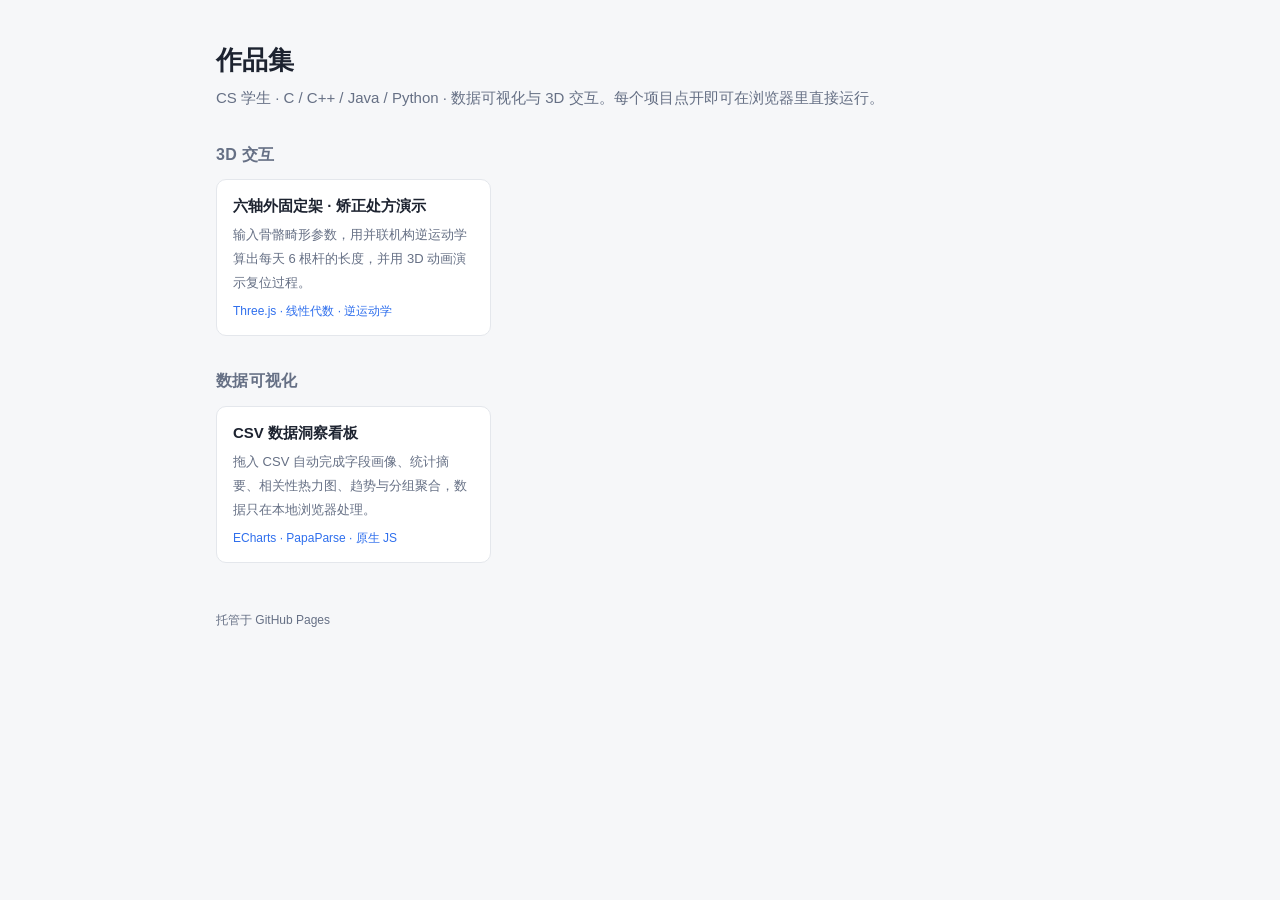
<file: index.html>
<!doctype html>
<html lang="zh-CN">
<head>
<meta charset="utf-8">
<meta name="viewport" content="width=device-width, initial-scale=1">
<title>作品集</title>
<style>
  :root { --bg:#f6f7f9; --card:#fff; --text:#1d2330; --muted:#667085; --line:#e4e7ec; --accent:#2f6fed; }
  @media (prefers-color-scheme: dark) {
    :root { --bg:#14161b; --card:#1d2027; --text:#e6e8ec; --muted:#9aa3b2; --line:#2c303a; --accent:#6b9bff; }
  }
  * { box-sizing:border-box; }
  body { margin:0; background:var(--bg); color:var(--text); font:15px/1.6 -apple-system,"Segoe UI","PingFang SC","Microsoft YaHei",sans-serif; }
  main { max-width:880px; margin:0 auto; padding:40px 16px 64px; }
  h1 { font-size:26px; margin:0 0 4px; }
  .sub { color:var(--muted); margin:0 0 32px; }
  h2 { font-size:16px; margin:32px 0 12px; color:var(--muted); font-weight:600; letter-spacing:.02em; }
  .grid { display:grid; grid-template-columns:repeat(auto-fill,minmax(260px,1fr)); gap:12px; }
  a.card { display:block; background:var(--card); border:1px solid var(--line); border-radius:10px; padding:14px 16px; color:inherit; text-decoration:none; transition:border-color .15s, transform .15s; }
  a.card:hover { border-color:var(--accent); transform:translateY(-1px); }
  .card b { display:block; font-size:15px; margin-bottom:4px; }
  .card span { color:var(--muted); font-size:13px; }
  .tags { margin-top:8px; font-size:12px; color:var(--accent); }
  footer { margin-top:48px; color:var(--muted); font-size:12px; }
</style>
</head>
<body>
<main>
  <h1>作品集</h1>
  <p class="sub">CS 学生 · C / C++ / Java / Python · 数据可视化与 3D 交互。每个项目点开即可在浏览器里直接运行。</p>

  <!-- 新增项目:复制一个 <a class="card"> 改链接和文字即可;新类别就复制整个 <section> -->

  <section>
    <h2>3D 交互</h2>
    <div class="grid">
      <a class="card" href="3d/hexapod/">
        <b>六轴外固定架 · 矫正处方演示</b>
        <span>输入骨骼畸形参数，用并联机构逆运动学算出每天 6 根杆的长度，并用 3D 动画演示复位过程。</span>
        <div class="tags">Three.js · 线性代数 · 逆运动学</div>
      </a>
    </div>
  </section>

  <section>
    <h2>数据可视化</h2>
    <div class="grid">
      <a class="card" href="csv-insight/">
        <b>CSV 数据洞察看板</b>
        <span>拖入 CSV 自动完成字段画像、统计摘要、相关性热力图、趋势与分组聚合，数据只在本地浏览器处理。</span>
        <div class="tags">ECharts · PapaParse · 原生 JS</div>
      </a>
    </div>
  </section>

  <footer>托管于 GitHub Pages</footer>
</main>
</body>
</html>
</file>
